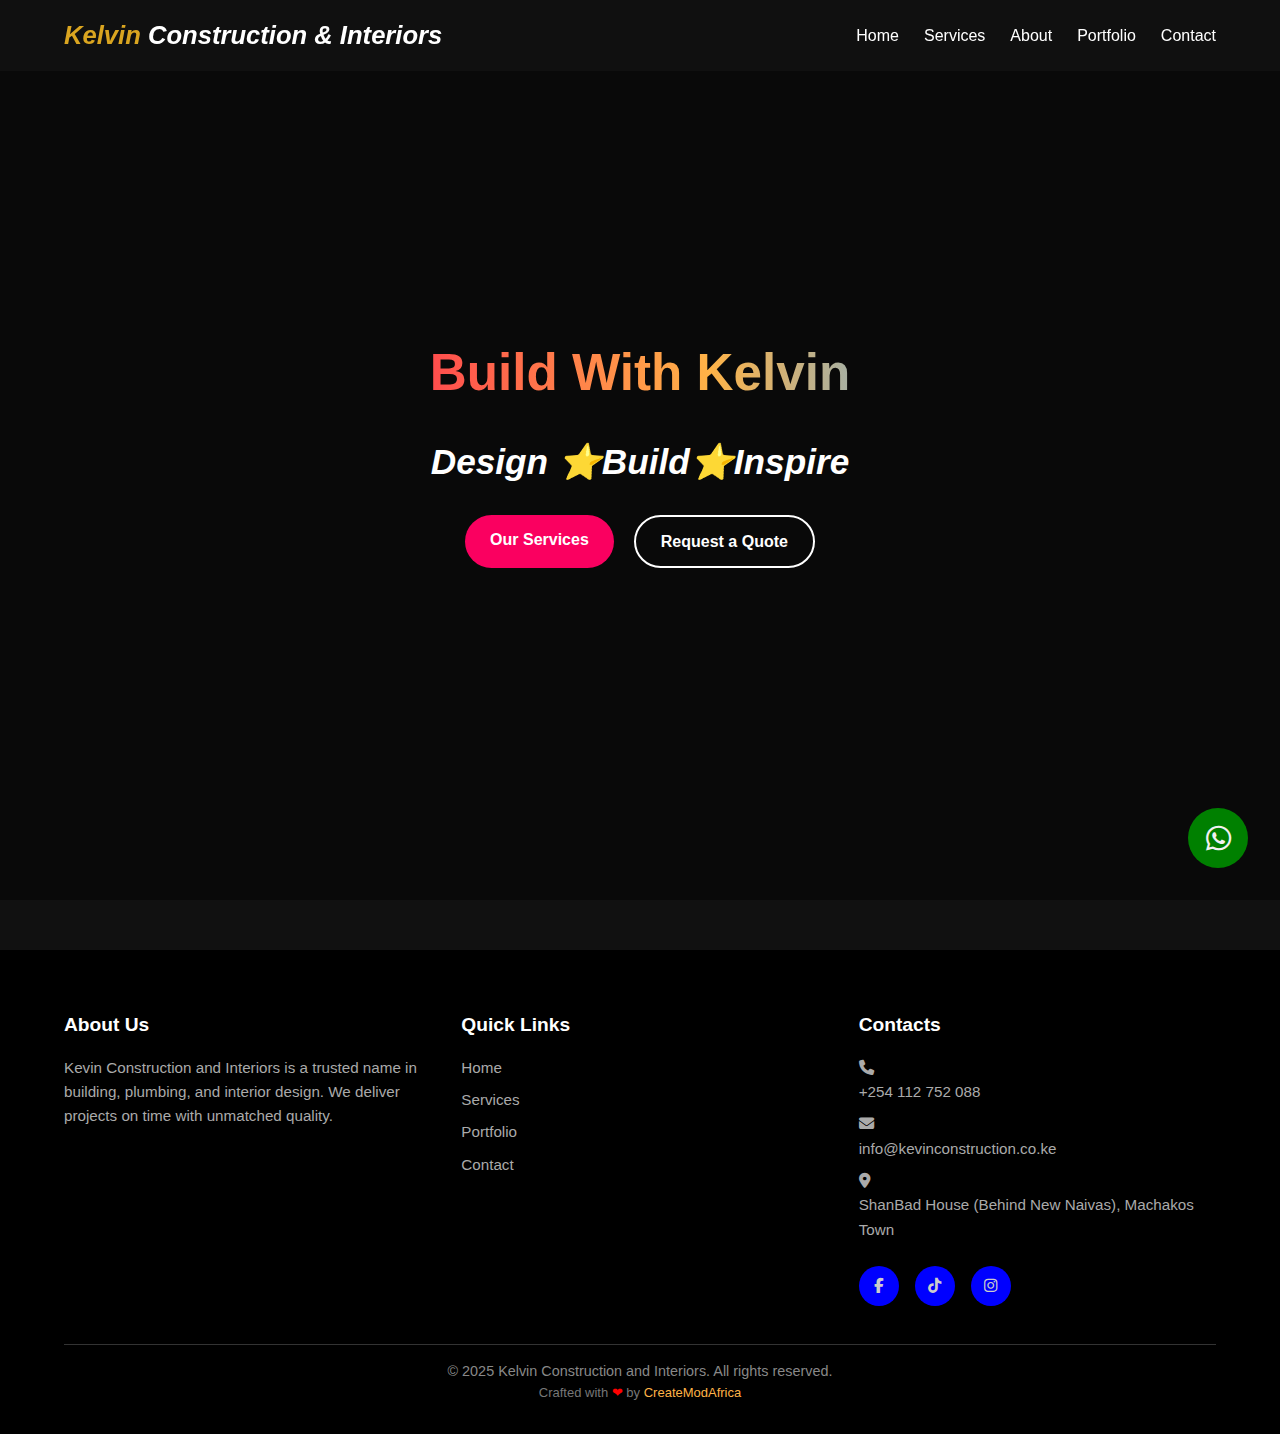
<file: index.html>
<!DOCTYPE html>
<html lang="en">
  <head>
    <meta charset="UTF-8" />
    <meta name="viewport" content="width=device-width, initial-scale=1.0" />
    <title>Kevin Construction and Interior</title>
    <link
      rel="stylesheet"
      href="https://cdnjs.cloudflare.com/ajax/libs/font-awesome/6.5.0/css/all.min.css"
    />

    <link rel="stylesheet" href="index.css" />
  </head>
  <body>
    <!-- Header/Nav -->
    <header>
      <div class="header-container">
        <div class="logo">
          Kelvin <span class="span2">Construction & Interiors</span>
        </div>
        <button class="mobile-menu-btn" id="menu-btn">
          <i class="fas fa-bars"></i>
        </button>
        <nav id="nav">
          <ul>
            <li><a href="index.html" class="active">Home</a></li>
            <li><a href="services.html">Services</a></li>
            <li><a href="about.html">About</a></li>
            <li><a href="portfolio.html">Portfolio</a></li>
            <li><a href="contact.html">Contact</a></li>
          </ul>
        </nav>
      </div>
    </header>

    <!-- Hero -->
    <section class="hero">
      <div class="hero-content">
        <h1>Build With Kelvin</h1>

        <div class="paint-logo">Design ⭐Build⭐Inspire</div>

        <div class="hero-buttons">
          <a href="services.html" class="btn">Our Services</a>
          <a href="contact.html" class="btn btn-outline">Request a Quote</a>
        </div>
      </div>
    </section>

    <!-- Footer -->
    <footer>
      <div class="footer-container">
        <div>
          <h3>About Us</h3>
          <p>
            Kevin Construction and Interiors is a trusted name in building,
            plumbing, and interior design. We deliver projects on time with
            unmatched quality.
          </p>
        </div>
        <div>
          <h3>Quick Links</h3>
          <a href="index.html">Home</a>
          <a href="services.html">Services</a>
          <a href="portfolio.html">Portfolio</a>
          <a href="contact.html">Contact</a>
        </div>
        <div>
          <h3>Contacts</h3>
          <p>
            <i class="fas fa-phone"></i
            ><a href="tel:+254112752088">+254 112 752 088</a>
          </p>
          <p>
            <i class="fas fa-envelope"></i>
            <a href="mailto:kelvinmusyoka928@gmail.com"
              >info@kevinconstruction.co.ke</a
            >
          </p>
          <p>
            <i class="fas fa-map-marker-alt"></i>
            <a
              href="https://www.google.com/maps?q=ShanBad+House+Behind+New+Naivas+Machakos+Town"
              target="_blank"
            >
              ShanBad House (Behind New Naivas), Machakos Town
            </a>
          </p>
          <div class="social-links">
            <a href="https://www.facebook.com/kelvin.musyoka.1023"
              ><i class="fab fa-facebook-f"></i
            ></a>
            <a href="https://www.tiktok.com/@eng.kelvoointerior"
              ><i class="fa-brands fa-tiktok"></i
            ></a>
            <a href="https://www.instagram.com/kemusyoka?igsh=bHhsc25nMjA5eTQ0"
              ><i class="fab fa-instagram"></i
            ></a>
            <!--<a href="#"><i class="fab fa-linkedin-in"></i></a>
            <a href="#"><i class="fab fa-twitter"></i></a>-->
          </div>
        </div>
      </div>
      <div class="footer-bottom">
        &copy; 2025 Kelvin Construction and Interiors. All rights reserved.
        <!-- Right: Credit -->
        <p style="margin: 0; font-size: 13px; color: #777">
          Crafted with <span style="color: red">❤</span> by
          <a
            href="https://codewithkaranja.github.io/createmodafrica/"
            target="_blank"
            rel="noopener"
            style="color: var(--gold); text-decoration: none; font-weight: 500"
          >
            CreateModAfrica
          </a>
        </p>
      </div>
    </footer>
    <!-- WhatsApp Float -->
    <a href="https://wa.me/254112752088" class="whatsapp-float" target="_blank">
      <i class="fab fa-whatsapp"></i>
    </a>

    <script src="index.js"></script>
  </body>
</html>
</file>
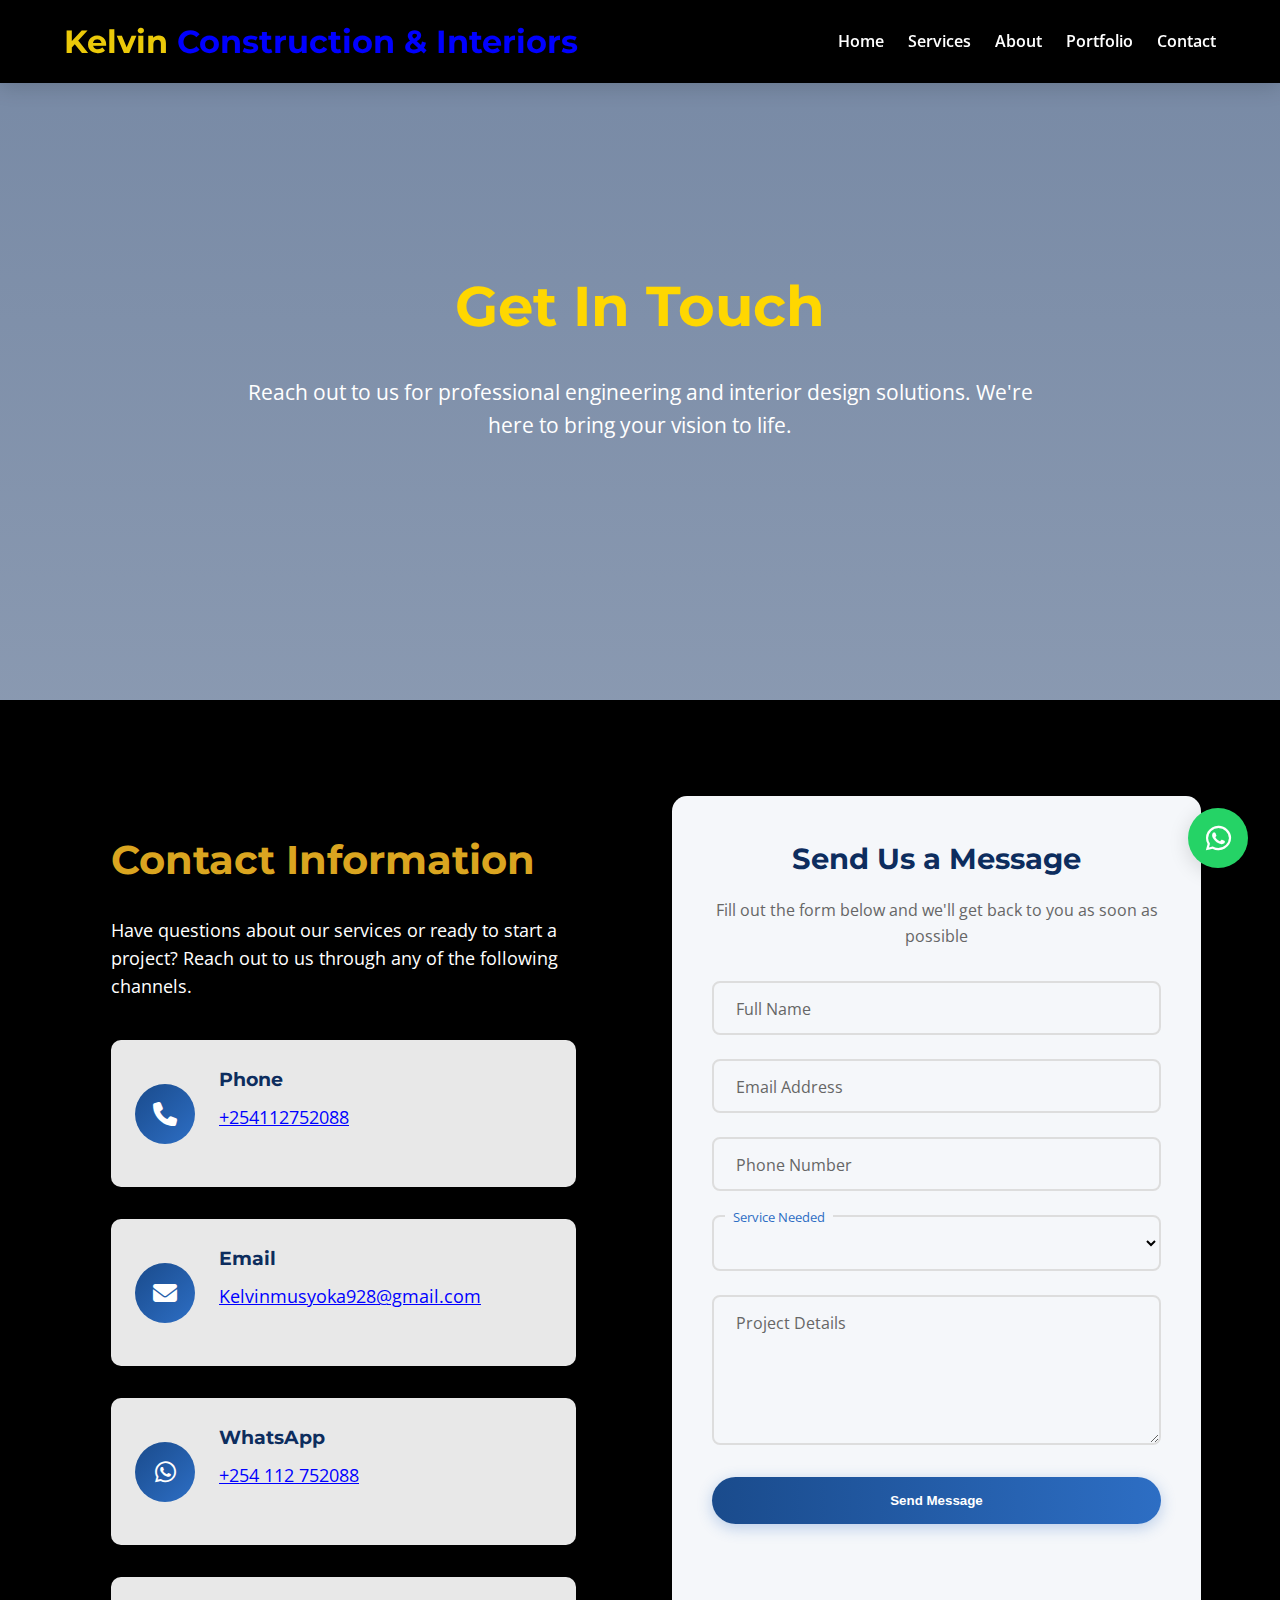
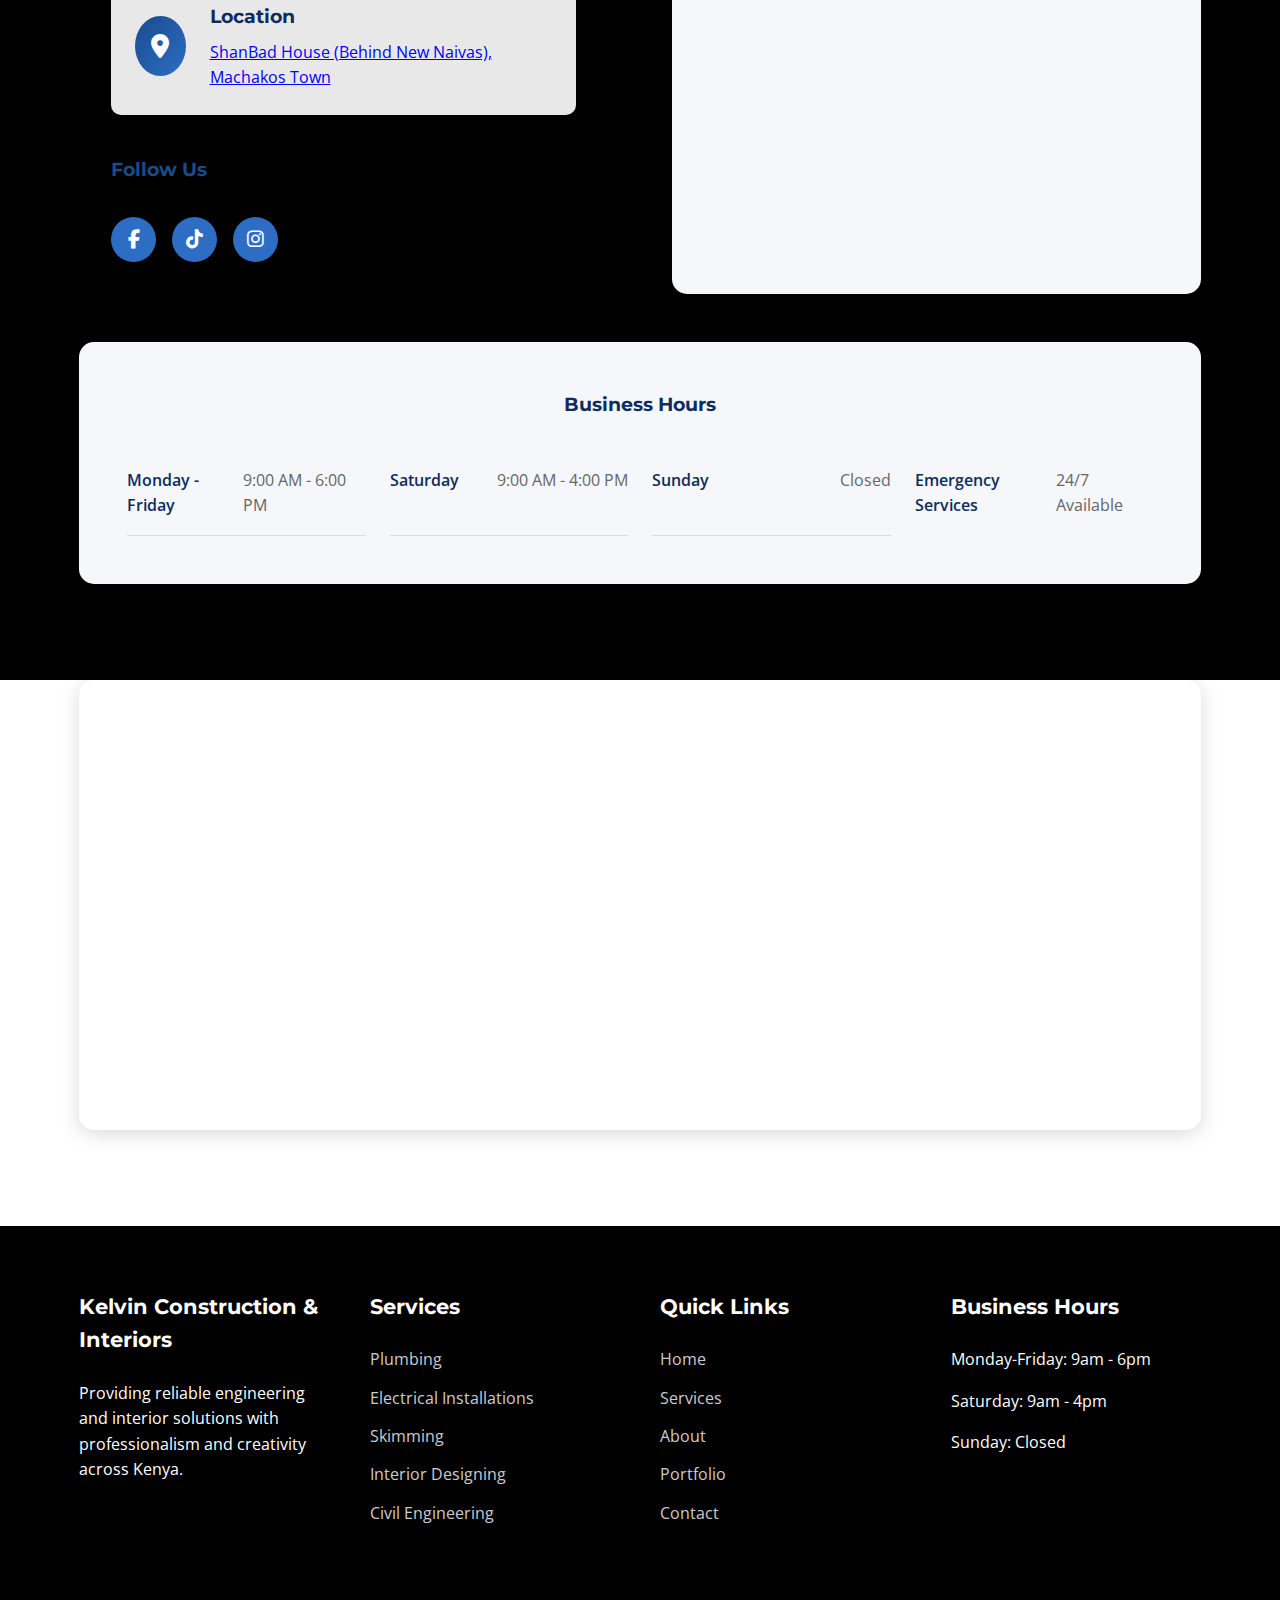
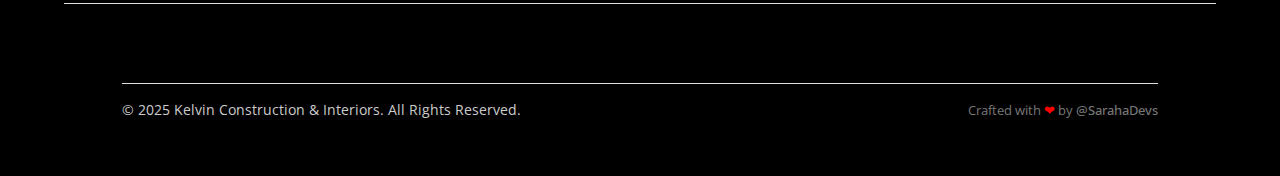
<file: contact.html>
<!DOCTYPE html>
<html lang="en">
  <head>
    <meta charset="UTF-8" />
    <meta name="viewport" content="width=device-width, initial-scale=1.0" />
    <title>Contact - Kelvin Engineers & Interiors</title>
    <link
      rel="stylesheet"
      href="https://cdnjs.cloudflare.com/ajax/libs/font-awesome/6.4.0/css/all.min.css"
    />
    <link
      href="https://fonts.googleapis.com/css2?family=Montserrat:wght@400;500;600;700&family=Open+Sans:wght@400;500;600&display=swap"
      rel="stylesheet"
    />
<link rel="stylesheet" href="contact.css">
  </head>
  <body>
    <!-- Header & Navigation -->
    <header>
      <div class="container header-container">
        <div class="logo">
          <h1>Kelvin <span>Construction & Interiors</span></h1>
        </div>
        <button class="mobile-menu-btn">
          <i class="fas fa-bars"></i>
        </button>
        <nav>
          <ul>
            <li><a href="index.html">Home</a></li>
            <li><a href="services.html">Services</a></li>
            <li><a href="about.html">About</a></li>
            <li><a href="portfolio.html">Portfolio</a></li>
            <li><a href="contact.html">Contact</a></li>
          </ul>
        </nav>
      </div>
    </header>

    <!-- Contact Hero Section -->
    <section class="contact-hero">
      <div class="container">
        <h2>Get In Touch</h2>
        <p>
          Reach out to us for professional engineering and interior design
          solutions. We're here to bring your vision to life.
        </p>
      </div>
    </section>

    <!-- Contact Section -->
    <section class="contact-section">
      <div class="container">
        <div class="contact-container">
          <div class="contact-info">
            <h2>Contact Information</h2>
            <p>
              Have questions about our services or ready to start a project?
              Reach out to us through any of the following channels.
            </p>

            <div class="contact-methods">
              <div class="contact-method">
                <div class="contact-icon">
                  <i class="fas fa-phone"></i>
                </div>
                <div class="contact-details">
                  <h4>Phone</h4>
                  <p><a href="tel:+254112752088">+254112752088</a></p>
                </div>
              </div>

              <div class="contact-method">
                <div class="contact-icon">
                  <i class="fas fa-envelope"></i>
                </div>
                <div class="contact-details">
                  <h4>Email</h4>
                  <p>
                    <a href="mailto:Kelvinmusyoka928@gmail.com"
                      >Kelvinmusyoka928@gmail.com</a
                    >
                  </p>
                </div>
              </div>

              <div class="contact-method">
                <div class="contact-icon">
                  <i class="fab fa-whatsapp"></i>
                </div>
                <div class="contact-details">
                  <h4>WhatsApp</h4>
                  <p>
                    <a href="https://wa.me/254112752088">+254 112 752088</a>
                  </p>
                </div>
              </div>

              <div class="contact-method">
                <div class="contact-icon">
                  <i class="fas fa-map-marker-alt"></i>
                </div>
                <div class="contact-details">
                  <h4>Location</h4>
                  <a
                    href="https://www.google.com/maps?q=ShanBad+House+Behind+New+Naivas+Machakos+Town"
                    target="_blank"
                  >
                    ShanBad House (Behind New Naivas), Machakos Town
                  </a>
                </div>
              </div>
            </div>

            <h3>Follow Us</h3>
            <div class="social-links">
              <a href="https://www.facebook.com/kelvin.musyoka.1023"
                ><i class="fab fa-facebook-f"></i
              ></a>
              <a href="https://www.tiktok.com/@eng.kelvoointerior"
                ><i class="fa-brands fa-tiktok"></i
              ></a>
              <a
                href="https://www.instagram.com/kemusyoka?igsh=bHhsc25nMjA5eTQ0"
                ><i class="fab fa-instagram"></i
              ></a>

              <!--<a href="#"><i class="fab fa-twitter"></i></a>-->
            </div>
          </div>

          <div class="contact-form-container">
            <div class="form-header">
              <h3>Send Us a Message</h3>
              <p>
                Fill out the form below and we'll get back to you as soon as
                possible
              </p>
            </div>

            <form
              action="https://formsubmit.co/kelvinmusyoka928@gmail.com"
              method="POST"
              class="contact-form"
              id="contactForm"
            >
              <div class="form-group">
                <input type="text" id="name" placeholder=" " required />
                <label for="name">Full Name</label>
              </div>

              <div class="form-group">
                <input type="email" id="email" placeholder=" " required />
                <label for="email">Email Address</label>
              </div>

              <div class="form-group">
                <input type="tel" id="phone" placeholder=" " required />
                <label for="phone">Phone Number</label>
              </div>

              <div class="form-group">
                <select id="service" required>
                  <option value="" disabled selected></option>
                  <option value="plumbing">Plumbing</option>
                  <option value="electrical">Electrical Installations</option>
                  <option value="skimming">Skimming</option>
                  <option value="interior-design">Interior Designing</option>
                  <option value="civil">Civil Engineering</option>
                </select>
                <label for="service">Service Needed</label>
              </div>

              <div class="form-group">
                <textarea id="message" placeholder=" " required></textarea>
                <label for="message">Project Details</label>
              </div>

              <button type="submit" class="btn">Send Message</button>
            </form>
          </div>
        </div>

        <div class="business-hours">
          <h3>Business Hours</h3>
          <div class="hours-grid">
            <div class="hour-item">
              <span class="hour-day">Monday - Friday</span>
              <span class="hour-time">9:00 AM - 6:00 PM</span>
            </div>
            <div class="hour-item">
              <span class="hour-day">Saturday</span>
              <span class="hour-time">9:00 AM - 4:00 PM</span>
            </div>
            <div class="hour-item">
              <span class="hour-day">Sunday</span>
              <span class="hour-time">Closed</span>
            </div>
            <div class="hour-item">
              <span class="hour-day">Emergency Services</span>
              <span class="hour-time">24/7 Available</span>
            </div>
          </div>
        </div>
      </div>
    </section>

    <!-- Map Section -->
    <section class="map-section">
      <div class="container">
        <div class="map-container">
          <iframe
            src="https://www.google.com/maps/embed?pb=!1m18!1m12!1m3!1d15955.380113517346!2d37.26097755!3d-1.5196516!2m3!1f0!2f0!3f0!3m2!1i1024!2i768!4f13.1!3m3!1m2!1s0x182f1fe73094927f%3A0x72d8a5a1b3efc502!2sShanbad%20House%2C%20Machakos!5e0!3m2!1sen!2ske!4v1718710000000"
            allowfullscreen=""
            loading="lazy"
          ></iframe>
        </div>
      </div>
    </section>

    <!-- Footer -->
    <footer>
      <div class="container footer-container">
        <div class="footer-col">
          <h3>Kelvin Construction & Interiors</h3>
          <p>
            Providing reliable engineering and interior solutions with
            professionalism and creativity across Kenya.
          </p>
        </div>
        
        <div class="footer-col">
          <h3>Services</h3>
          <ul>
            <li><a href="services.html">Plumbing</a></li>
            <li><a href="services.html">Electrical Installations</a></li>
            <li><a href="services.html">Skimming</a></li>
            <li><a href="services.html">Interior Designing</a></li>
            <li><a href="services.html">Civil Engineering</a></li>
          </ul>
        </div>
        <div class="footer-col">
          <h3>Quick Links</h3>
          <ul>
            <li><a href="index.html">Home</a></li>
            <li><a href="services.html">Services</a></li>
            <li><a href="about.html">About</a></li>
            <li><a href="portfolio.html">Portfolio</a></li>
            <li><a href="contact.html">Contact</a></li>
          </ul>
        </div>
        <div class="footer-col">
          <h3>Business Hours</h3>
          <p>Monday-Friday: 9am - 6pm</p>
          <p>Saturday: 9am - 4pm</p>
          <p>Sunday: Closed</p>
        </div>
      </div>
      <div class="container copyright" 
     style="display: flex; justify-content: space-between; align-items: center; flex-wrap: wrap; padding: 15px 0; border-top: 1px solid #ddd; font-size: 14px;">

 <div class="container copyright" 
     style="display: flex; justify-content: space-between; align-items: center; flex-wrap: wrap; padding: 15px 0; border-top: 1px solid #ddd; font-size: 14px;">

  <!-- Left: Company -->
  <p style="margin: 0;">
    &copy; 2025 Kelvin Construction & Interiors. All Rights Reserved.
  </p>

  <!-- Right: Credit -->
  <p style="margin: 0; font-size: 13px; color: #777;">
    Crafted with <span style="color: red;">❤</span> by 
    <a 
      href="https://wa.me/254723562484?text=Hello%20there,%20I%20Need%20a%20Website" 
      target="_blank" 
      style="color: inherit; text-decoration: none; font-weight: 500;"
    >
      @SarahaDevs
    </a>
  </p>

</div>


    </footer>

    <!-- WhatsApp Float -->
    <a href="https://wa.me/254112752088" class="whatsapp-float" target="_blank">
      <i class="fab fa-whatsapp"></i>
    </a>

    <script src="contact.js">
      
    </script>
  </body>
</html>
</file>
<file: index.css>
:root {
        --red: #ff4d4d;
        --gold: #ffb347;
        --blue: #4facfe;
        --green: #43e97b;
        --dark: #111;
        --light: #f1f1f1;
      }

      * {
        margin: 0;
        padding: 0;
        box-sizing: border-box;
      }
      body {
        font-family: "Poppins", sans-serif;
        background: var(--dark);
        color: var(--light);
        line-height: 1.6;
      }

      /* ================= NAV ================= */
      header {
        position: fixed;
        background-color: rgba(17, 17, 17, 0.95);
        top: 0;
        left: 0;
        width: 100%;
        z-index: 1000;
        padding: 15px 5%;
        backdrop-filter: blur(6px);
      }

      .header-container {
        display: flex;
        justify-content: space-between;
        align-items: center;
      }

      .logo {
        font-weight: bold;
        font-size: 1.6rem;
        font-style: italic;
        color: goldenrod;
      }

      nav ul {
        display: flex;
        list-style: none;
        gap: 25px;
      }

      nav ul li a {
        color: white;
        text-decoration: none;
        font-weight: 500;
        transition: 0.3s;
      }

      nav ul li a:hover {
        color: blue;
      }

      .mobile-menu-btn {
        display: none;
        background: none;
        border: none;
        color: rgb(250, 180, 3);
        font-size: 1.8rem;
        cursor: pointer;
      }

      @media (max-width: 768px) {
        .mobile-menu-btn {
          display: block;
        }
        nav {
          position: fixed;
          top: 90px;
          left: -100%;
          width: 40%;
          height: 50vh;
          background: rgba(0, 0, 0, 0.9);
          transition: 0.3s;
          padding-top: 40px;
        }
        nav.active {
          left: 0;
        }
        nav ul {
          flex-direction: column;
          align-items: center;
          gap: 30px;
        }
      }

      /* ================= HERO ================= */
      .hero {
        position: relative;
        height: 100vh;
        display: flex;
        justify-content: center;
        align-items: center;
        text-align: center;
        color: white;
        overflow: hidden;
        background: #111;
      }

      .hero::before {
        content: "";
        position: absolute;
        inset: 0;
        background: url("https://images.unsplash.com/photo-1600585154340-be6161a56a0c?auto=format&fit=crop&w=1600&q=80")
          no-repeat center center/cover;
        clip-path: inset(100% 0 0 0);
        animation: revealImage 2.5s ease forwards;
        z-index: 0;
      }

      @keyframes revealImage {
        to {
          clip-path: inset(0 0 0 0);
        }
      }

      .hero::after {
        content: "";
        position: absolute;
        inset: 0;
        background: rgba(0, 0, 0, 0.45);
        z-index: 1;
      }

      .hero-content {
        position: relative;
        z-index: 2;
        max-width: 800px;
        padding: 0 20px;
        animation: fadeInUp 2s ease;
      }

      .paint-logo {
        font-size: 2.2rem;
        font-style: oblique;
        font-weight: 700;
        margin-bottom: 25px;
        display: inline-block;
        position: relative;
        animation: drip 2s ease forwards;
        color: #fff;
      }

      .paint-logo::after {
        content: "";
        position: absolute;
        bottom: -10px;
        left: 50%;
        width: 12px;
        height: 20px;
        background: var(--red);
        border-radius: 50%;
        transform: translateX(-50%) scaleY(0);
        animation: drop 1.8s ease 1s forwards;
      }

      .hero h1 {
        font-size: 3.2rem;
        font-weight: 700;
        margin-bottom: 20px;
        background: linear-gradient(
          90deg,
          var(--red),
          var(--gold),
          var(--blue),
          var(--green)
        );
        -webkit-background-clip: text;
        -webkit-text-fill-color: transparent;
        animation: colorShift 8s linear infinite;
        background-size: 200% 200%;
      }

      @keyframes colorShift {
        0% {
          background-position: 0% 50%;
        }
        100% {
          background-position: 200% 50%;
        }
      }

      .hero p {
        font-size: 1.3rem;
        margin-bottom: 30px;
        color: #f1f1f1;
      }

      .hero-buttons {
        display: flex;
        justify-content: center;
        gap: 20px;
        flex-wrap: wrap;
      }

      .btn {
        padding: 12px 25px;
        border-radius: 30px;
        font-weight: 600;
        background: rgb(250, 0, 96);
        color: white;
        text-decoration: none;
        transition: 0.3s;
      }

      .btn:hover {
        background: rgb(133, 95, 1);
        transform: translateY(-3px);
      }

      .btn-outline {
        background: transparent;
        border: 2px solid white;
        color: white;
      }

      .btn-outline:hover {
        background: white;
        color: #333;
      }

      @keyframes drip {
        from {
          opacity: 0;
          transform: translateY(-20px);
        }
        to {
          opacity: 1;
          transform: translateY(0);
        }
      }

      @keyframes drop {
        to {
          transform: translateX(-50%) scaleY(1);
        }
      }

      @keyframes fadeInUp {
        from {
          opacity: 0;
          transform: translateY(30px);
        }
        to {
          opacity: 1;
          transform: translateY(0);
        }
      }

      /* ================= FOOTER ================= */
      footer {
        background: #000;
        color: #ccc;
        padding: 60px 5% 30px;
        margin-top: 50px;
      }

      .footer-container {
        display: grid;
        grid-template-columns: repeat(auto-fit, minmax(250px, 1fr));
        gap: 40px;
        margin-bottom: 30px;
      }

      .footer-container h3 {
        color: white;
        margin-bottom: 15px;
        font-size: 1.2rem;
      }

      .footer-container p,
      .footer-container a {
        color: #aaa;
        font-size: 0.95rem;
        text-decoration: none;
        display: block;
        margin-bottom: 8px;
        transition: 0.3s;
      }

      .footer-container a:hover {
        color: var(--red);
      }

      .footer-bottom {
        text-align: center;
        border-top: 1px solid #333;
        padding-top: 15px;
        font-size: 0.9rem;
        color: #888;
      }

      .social-links {
        display: flex;
        gap: 1rem;
        margin-top: 1.5rem;
      }

      .social-links a {
        display: inline-flex;
        justify-content: center;
        align-items: center;
        width: 40px;
        height: 40px;
        background-color: blue;
        color: var(--white);
        border-radius: 50%;
        text-decoration: none;
        transition: all 0.3s;
      }

      .social-links a:hover {
        background-color: rgba(0, 0, 255, 0.247);
        color: var(--primary-blue);
        transform: translateY(-3px);
      }

      /* WhatsApp Float */
      .whatsapp-float {
        position: fixed;
        bottom: 2rem;
        right: 2rem;
        width: 60px;
        height: 60px;
        background-color: green;
        color: var(--white);
        border-radius: 50%;
        display: flex;
        justify-content: center;
        align-items: center;
        font-size: 1.8rem;
        box-shadow: var(--shadow);
        z-index: 100;
        text-decoration: none;
        transition: all 0.3s;
        animation: pulse 10s infinite;
      }

      .whatsapp-float:hover {
        background-color: green;
        transform: scale(1.1);
      }
      .span {
        color: #fa9405;
        font-style: oblique;
      }

      .span2 {
        color: white;
        font-style: oblique;
      }
</file>
<file: contact.css>
:root {
        --primary-blue: #1a4b8c;
        --secondary-blue: #2d6ec4;
        --light-blue: #e8f1ff;
        --dark-grey: #333;
        --medium-grey: #666;
        --light-grey: #f5f7fa;
        --white: #ffffff;
        --shadow: 0 4px 20px rgba(0, 0, 0, 0.15);
        --civil-blue: #0d2d5e;
        --steel-grey: #5c7a9d;
        --gold: #d4af37;
        --kenya-red: #de2910;
        --kenya-green: #006600;
        --kenya-black: #000000;
      }

      * {
        margin: 0;
        padding: 0;
        box-sizing: border-box;
      }

      body {
        font-family: "Open Sans", sans-serif;
        color: var(--dark-grey);
        line-height: 1.6;
        background-color: var(--white);
        padding-top: 70px;
        overflow-x: hidden;
      }

      h1,
      h2,
      h3,
      h4 {
        font-family: "Montserrat", sans-serif;
        font-weight: 700;
        margin-bottom: 1rem;
        color: var(--primary-blue);
      }

      .container {
        width: 90%;
        max-width: 1200px;
        margin: 0 auto;
        padding: 0 15px;
      }

      /* Header & Navigation */
      header {
        background-color: black ;
        box-shadow: var(--shadow);
        position: fixed;
        width: 100%;
        top: 0;
        z-index: 1000;
      }

      .header-container {
        display: flex;
        justify-content: space-between;
        align-items: center;
        padding: 1rem 0;
        
      }

      .logo {
        display: flex;
        align-items: center;
      }

      .logo h1 {
        font-size: 2rem;
        margin: 0;
        color: rgb(235, 201, 9);
      }

      .logo span {
        color: blue;
      }

      nav ul {
        display: flex;
        list-style: none;
      }

      nav ul li {
        margin-left: 1.5rem;
      }

      nav ul li a {
        text-decoration: none;
        color: white;
        font-weight: 600;
        font-size: 1rem;
        transition: color 0.3s;
      }

      nav ul li a:hover {
        color: blue;

        text-decoration: underline;
      }

      .mobile-menu-btn {
        display: none;
        background: none;
        border: none;
        font-size: 1.5rem;
        cursor: pointer;
        color: var(--primary-blue);
      }

      /* Contact Hero Section */
      .contact-hero {
        background: linear-gradient(
            rgba(13, 45, 94, 0.555),
            rgba(13, 45, 94, 0.486)
          ),
          url("https://images.unsplash.com/photo-1734277659540-bfbedb4ac46b?ixlib=rb-4.1.0&ixid=M3wxMjA3fDB8MHxzZWFyY2h8MTkyfHxidWlsZGluZyUyMGFuZCUyMGNvbnN0cnVjdGlvbiUyMCUyMGluJTIwM0R8ZW58MHx8MHx8fDA%3D&auto=format&fit=crop&q=60&w=500")
            no-repeat center center/cover;
        padding: 12rem 0 8rem;
        text-align: center;
        color: var(--white);
        position: relative;
        overflow: hidden;
        height: 70vh;
      }

    
      .contact-hero h2 {
        font-size: 3.5rem;
        margin-bottom: 1.5rem;
        color:gold;
        animation: fadeInDown 1s ease-out;
      }

      .contact-hero p {
        font-size: 1.3rem;
        max-width: 800px;
        margin: 0 auto 2rem;
        animation: fadeInUp 1s ease-out 0.3s both;
      }


      /* Contact Section */
      .contact-section {
        padding: 6rem 0;
        background-color: black;
        position: relative;
      }

      .contact-container {
        display: grid;
        grid-template-columns: 1fr 1fr;
        gap: 4rem;
      }

      .contact-info {
        padding: 2rem;
      }

      .contact-info h2 {
        font-size: 2.5rem;
        margin-bottom: 1.5rem;
        color: goldenrod;
      }
     


      .contact-info p {
        margin-bottom: 2rem;
        color: white;
        font-size: 1.1rem;
      }

      .contact-methods {
        margin: 2.5rem 0;
      }

      .contact-method {
        display: flex;
        align-items: center;
        margin-bottom: 2rem;
        padding: 1.5rem;
        border-radius: 10px;
        background-color: rgba(255, 255, 255, 0.911);
        transition: all 0.3s ease;
      }

      .contact-method:hover {
        transform: translateY(-5px);
        box-shadow: var(--shadow);
      }

      .contact-icon {
        width: 60px;
        height: 60px;
        background: linear-gradient(
          135deg,
          var(--primary-blue),
          var(--secondary-blue)
        );
        border-radius: 50%;
        display: flex;
        justify-content: center;
        align-items: center;
        margin-right: 1.5rem;
        color: var(--white);
        font-size: 1.5rem;
      }

      .contact-details h4 {
        margin-bottom: 0.5rem;
        font-size: 1.2rem;
        color: var(--civil-blue);
      }

      .contact-details p,
      .contact-details a {
        color: blue;
        -moz-text-decoration-line: underline;
        transition: color 0.3s;
      }

      .contact-details a:hover {
        color: blue;
        text-decoration: underline;
      }

      .social-links {
        display: flex;
        gap: 1rem;
        margin-top: 2rem;
      }

      .social-links a {
        display: inline-flex;
        justify-content: center;
        align-items: center;
        width: 45px;
        height: 45px;
        background-color: var(--secondary-blue);
        color: var(--white);
        border-radius: 50%;
        text-decoration: none;
        transition: all 0.3s;
        font-size: 1.2rem;
      }

      .social-links a:hover {
        background-color: var(--primary-blue);
        transform: translateY(-3px);
      }

      /* Contact Form */
      .contact-form-container {
        background-color: var(--light-grey);
        border-radius: 15px;
        padding: 2.5rem;
        box-shadow: var(--shadow);
      }

      .form-header {
        text-align: center;
        margin-bottom: 2rem;
      }

      .form-header h3 {
        font-size: 1.8rem;
        color: var(--civil-blue);
      }

      .form-header p {
        color: var(--medium-grey);
      }

      .contact-form {
        display: grid;
        gap: 1.5rem;
      }

      .form-group {
        position: relative;
      }

      .form-group label {
        position: absolute;
        top: 1rem;
        left: 1rem;
        color: var(--medium-grey);
        transition: all 0.3s ease;
        pointer-events: none;
        background-color: var(--light-grey);
        padding: 0 0.5rem;
      }

      .form-group input,
      .form-group textarea,
      .form-group select {
        width: 100%;
        padding: 1rem;
        border: 2px solid #ddd;
        border-radius: 8px;
        font-family: "Open Sans", sans-serif;
        background-color: transparent;
        transition: all 0.3s ease;
      }

      .form-group input:focus,
      .form-group textarea:focus,
      .form-group select:focus {
        border-color: var(--secondary-blue);
        outline: none;
      }

      .form-group input:focus + label,
      .form-group textarea:focus + label,
      .form-group select:focus + label,
      .form-group input:not(:placeholder-shown) + label,
      .form-group textarea:not(:placeholder-shown) + label,
      .form-group select:not(:placeholder-shown) + label {
        top: -0.5rem;
        left: 0.8rem;
        font-size: 0.8rem;
        color: var(--secondary-blue);
      }

      .form-group textarea {
        min-height: 150px;
        resize: vertical;
      }

      .btn {
        display: inline-block;
        background: linear-gradient(
          to right,
          var(--primary-blue),
          var(--secondary-blue)
        );
        color: var(--white);
        padding: 1rem 2.2rem;
        border-radius: 50px;
        text-decoration: none;
        font-weight: 600;
        transition: all 0.4s;
        border: none;
        cursor: pointer;
        box-shadow: 0 4px 15px rgba(45, 110, 196, 0.3);
        position: relative;
        overflow: hidden;
        width: 100%;
        text-align: center;
      }

      .btn::before {
        content: "";
        position: absolute;
        top: 0;
        left: -100%;
        width: 100%;
        height: 100%;
        background: linear-gradient(
          90deg,
          transparent,
          rgba(255, 255, 255, 0.2),
          transparent
        );
        transition: 0.5s;
      }

      .btn:hover {
        transform: translateY(-3px);
        box-shadow: 0 8px 20px rgba(45, 110, 196, 0.5);
      }

      .btn:hover::before {
        left: 100%;
      }

      /* Map Section */
      .map-section {
        padding: 0 0 6rem;
      }

      .map-container {
        border-radius: 15px;
        overflow: hidden;
        box-shadow: var(--shadow);
        height: 450px;
      }

      .map-container iframe {
        width: 100%;
        height: 100%;
        border: none;
      }

      /* Business Hours */
      .business-hours {
        background-color: var(--light-grey);
        padding: 3rem;
        border-radius: 15px;
        margin-top: 3rem;
      }

      .business-hours h3 {
        text-align: center;
        margin-bottom: 2rem;
        color: var(--civil-blue);
      }

      .hours-grid {
        display: grid;
        grid-template-columns: repeat(auto-fit, minmax(200px, 1fr));
        gap: 1.5rem;
      }

      .hour-item {
        display: flex;
        justify-content: space-between;
        padding: 1rem 0;
        border-bottom: 1px solid #ddd;
      }

      .hour-item:last-child {
        border-bottom: none;
      }

      .hour-day {
        font-weight: 600;
        color: var(--civil-blue);
      }

      .hour-time {
        color: var(--medium-grey);
      }

      /* Footer */
      footer {
        background-color: black;
        color: var(--white);
        padding: 4rem 0 1.5rem;
      }

      .footer-container {
        display: grid;
        grid-template-columns: repeat(auto-fit, minmax(250px, 1fr));
        gap: 2.5rem;
      }

      .footer-col h3 {
        color: var(--white);
        margin-bottom: 1.5rem;
        font-size: 1.3rem;
      }

      .footer-col p {
        margin-bottom: 1rem;
      }

      .footer-col ul {
        list-style: none;
      }

      .footer-col ul li {
        margin-bottom: 0.8rem;
      }

      .footer-col ul li a {
        color: #ccc;
        text-decoration: none;
        transition: color 0.3s;
      }

      .footer-col ul li a:hover {
        color: var(--white);
      }

      .copyright {
        text-align: center;
        margin-top: 4rem;
        padding-top: 1.5rem;
        border-top: 1px solid #555;
        color: #ccc;
      }

      /* WhatsApp Float */
      .whatsapp-float {
        position: fixed;
        bottom: 2rem;
        right: 2rem;
        width: 60px;
        height: 60px;
        background-color: #25d366;
        color: var(--white);
        border-radius: 50%;
        display: flex;
        justify-content: center;
        align-items: center;
        font-size: 1.8rem;
        box-shadow: var(--shadow);
        z-index: 100;
        text-decoration: none;
        transition: all 0.3s;
        animation: pulse 2s infinite;
      }

      .whatsapp-float:hover {
        background-color: #128c7e;
        transform: scale(1.1);
      }

      /* Animations */
      @keyframes fadeIn {
        from {
          opacity: 0;
        }
        to {
          opacity: 1;
        }
      }

      @keyframes fadeInUp {
        from {
          opacity: 0;
          transform: translateY(30px);
        }
        to {
          opacity: 1;
          transform: translateY(0);
        }
      }

      @keyframes fadeInDown {
        from {
          opacity: 0;
          transform: translateY(-30px);
        }
        to {
          opacity: 1;
          transform: translateY(0);
        }
      }

      @keyframes pulse {
        0% {
          box-shadow: 0 0 0 0 rgba(37, 211, 102, 0.7);
        }
        70% {
          box-shadow: 0 0 0 15px rgba(37, 211, 102, 0);
        }
        100% {
          box-shadow: 0 0 0 0 rgba(37, 211, 102, 0);
        }
      }

      /* Responsive Styles */
      @media (max-width: 992px) {
        .contact-container {
          grid-template-columns: 1fr;
          gap: 3rem;
        }

        .hours-grid {
          grid-template-columns: 1fr;
        }
      }

      @media (max-width: 768px) {
        .mobile-menu-btn {
          display: block;
        }

        nav {
          position: fixed;
          top: 70px;
          left: -100%;
          width: 80%;
          height: calc(50vh - 70px);
          background-color: black;
          box-shadow: var(--shadow);
          transition: all 0.3s;
          z-index: 999;
        }

        nav.active {
          left: 0;
        }

        nav ul {
          flex-direction: column;
          padding: 2rem;
        }

        nav ul li {
          margin: 1rem 0;
        }

        .contact-hero h2 {
          font-size: 2.8rem;
        }

        .contact-hero p {
          font-size: 1.1rem;
        }

        .contact-method {
          flex-direction: column;
          text-align: center;
        }

        .contact-icon {
          margin-right: 0;
          margin-bottom: 1rem;
        }

        .map-container {
          height: 350px;
        }
      }

      @media (max-width: 480px) {
        .logo h1 {
          font-size: 1.5rem;
        }

        .contact-hero h2 {
          font-size: 2.3rem;
        }

        .contact-info h2 {
          font-size: 2rem;
        }

        .contact-form-container {
          padding: 1.5rem;
        }

        .business-hours {
          padding: 1.5rem;
        }
      }
</file>
